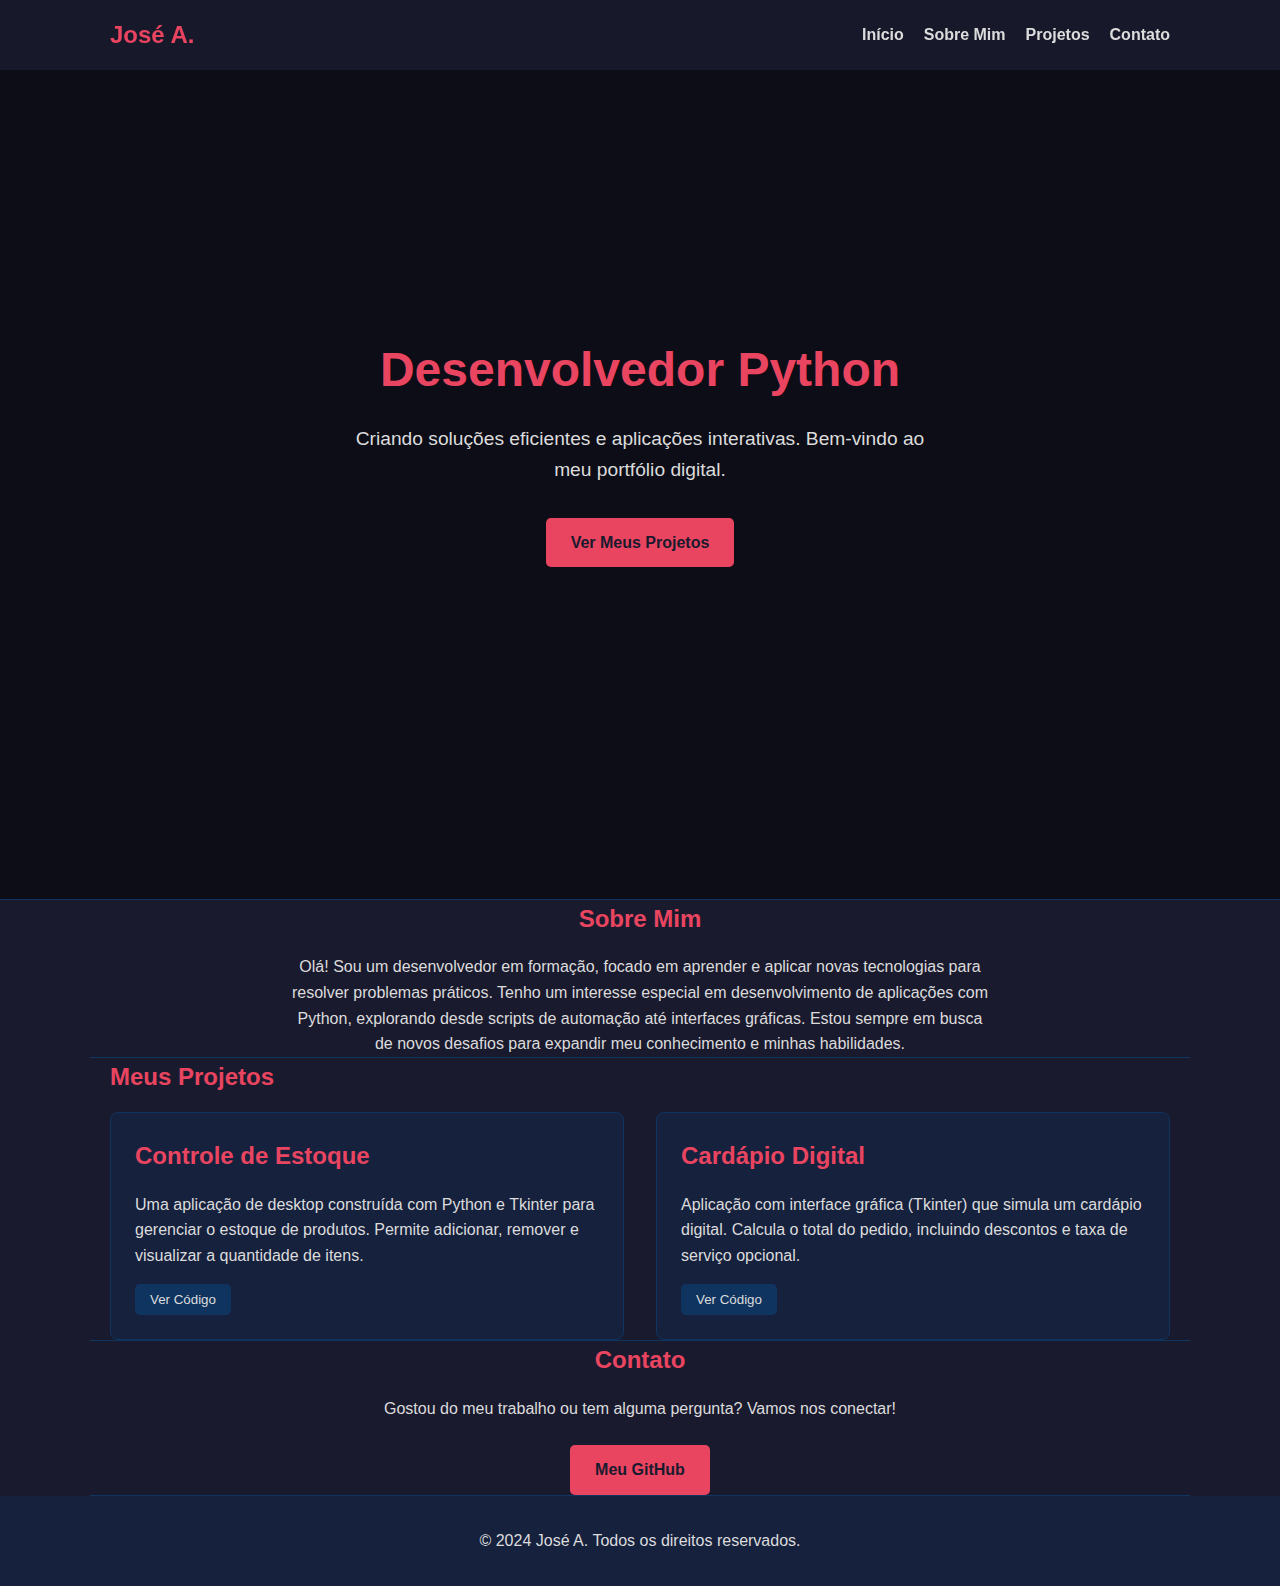
<file: index.html>
<!DOCTYPE html>
<html lang="pt-BR">
<head>
    <meta charset="UTF-8">
    <meta name="viewport" content="width=device-width, initial-scale=1.0">
    <title>José - Portfólio de Desenvolvedor</title>
    <style>
        /* --- Reset Básico e Estilos Globais --- */
        :root {
            --cor-primaria: #1a1a2e;
            --cor-secundaria: #16213e;
            --cor-destaque: #0f3460;
            --cor-texto: #e94560;
            --cor-texto-claro: #dcdcdc;
            --fonte-principal: 'Segoe UI', Tahoma, Geneva, Verdana, sans-serif;
            scroll-behavior: smooth;
            scroll-padding-top: 80px; /* Ajuste para o header fixo */
        }

        * {
            margin: 0;
            padding: 0;
            box-sizing: border-box;
        }

        body {
            font-family: var(--fonte-principal);
            background-color: var(--cor-primaria);
            color: var(--cor-texto-claro);
            line-height: 1.6;
        }

        .container {
            max-width: 1100px;
            margin: auto;
            padding: 0 20px;
        }

        h1, h2, h3 {
            color: var(--cor-texto);
            margin-bottom: 1rem;
        }

        section {
            padding: 60px 0;
            border-bottom: 1px solid var(--cor-destaque);
        }

        /* --- Header e Navegação --- */
        header {
            background-color: rgba(26, 26, 46, 0.9);
            color: var(--cor-texto-claro);
            padding: 1rem 0;
            position: fixed;
            width: 100%;
            top: 0;
            z-index: 1000;
            backdrop-filter: blur(5px);
        }

        header .container {
            display: flex;
            justify-content: space-between;
            align-items: center;
        }

        header h1 {
            margin: 0;
            font-size: 1.5rem;
        }

        header nav ul {
            list-style: none;
            display: flex;
        }

        header nav ul li {
            margin-left: 20px;
        }

        header nav ul li a {
            color: var(--cor-texto-claro);
            text-decoration: none;
            font-weight: bold;
            transition: color 0.3s ease;
        }

        header nav ul li a:hover {
            color: var(--cor-texto);
        }

        /* --- Seção Início (Hero) --- */
        #inicio {
            display: flex;
            align-items: center;
            justify-content: center;
            text-align: center;
            min-height: 100vh;
            background: linear-gradient(rgba(0,0,0,0.5), rgba(0,0,0,0.5)), url('https://images.unsplash.com/photo-1555066931-4365d14bab8c?q=80&w=2070') no-repeat center center/cover;
        }

        #inicio .hero-content h2 {
            font-size: 3rem;
        }

        #inicio .hero-content p {
            font-size: 1.2rem;
            max-width: 600px;
            margin: 0 auto 2rem auto;
        }

        .btn {
            display: inline-block;
            background-color: var(--cor-texto);
            color: var(--cor-primaria);
            padding: 12px 25px;
            text-decoration: none;
            border-radius: 5px;
            font-weight: bold;
            transition: transform 0.3s ease, background-color 0.3s ease;
        }

        .btn:hover {
            background-color: #ff6384;
            transform: translateY(-3px);
        }

        /* --- Seção Sobre --- */
        #sobre {
            text-align: center;
        }
        #sobre p {
            max-width: 700px;
            margin: 0 auto;
        }

        /* --- Seção Projetos --- */
        .projetos-grid {
            display: grid;
            grid-template-columns: repeat(auto-fit, minmax(350px, 1fr));
            gap: 2rem;
        }

        .projeto-card {
            background-color: var(--cor-secundaria);
            border: 1px solid var(--cor-destaque);
            border-radius: 8px;
            padding: 1.5rem;
            transition: transform 0.3s ease, box-shadow 0.3s ease;
        }

        .projeto-card:hover {
            transform: translateY(-5px);
            box-shadow: 0 5px 15px rgba(0,0,0,0.2);
        }

        .projeto-card h3 {
            font-size: 1.5rem;
        }

        .btn-codigo {
            background-color: var(--cor-destaque);
            color: var(--cor-texto-claro);
            padding: 8px 15px;
            border: none;
            border-radius: 5px;
            cursor: pointer;
            margin-top: 1rem;
            transition: background-color 0.3s ease;
        }

        .btn-codigo:hover {
            background-color: #1c4b82;
        }

        .codigo-container {
            display: none;
            margin-top: 1rem;
            background-color: #000;
            color: #f0f0f0;
            padding: 1rem;
            border-radius: 5px;
            max-height: 400px;
            overflow-y: auto;
            text-align: left;
        }

        .codigo-container pre {
            white-space: pre-wrap;
            word-wrap: break-word;
        }

        /* --- Seção Contato --- */
        #contato {
            text-align: center;
        }
        #contato p {
            margin-bottom: 1.5rem;
        }

        /* --- Footer --- */
        footer {
            text-align: center;
            padding: 2rem 0;
            background-color: var(--cor-secundaria);
        }

        /* --- Responsividade --- */
        @media (max-width: 768px) {
            header .container {
                flex-direction: column;
            }
            header nav {
                margin-top: 1rem;
            }
            #inicio .hero-content h2 {
                font-size: 2.5rem;
            }
        }
    </style>
</head>
<body>
    <header>
        <div class="container">
            <h1>José A.</h1>
            <nav>
                <ul>
                    <li><a href="#inicio">Início</a></li>
                    <li><a href="#sobre">Sobre Mim</a></li>
                    <li><a href="#projetos">Projetos</a></li>
                    <li><a href="#contato">Contato</a></li>
                </ul>
            </nav>
        </div>
    </header>

    <main>
        <section id="inicio">
            <div class="hero-content">
                <h2>Desenvolvedor Python</h2>
                <p>Criando soluções eficientes e aplicações interativas. Bem-vindo ao meu portfólio digital.</p>
                <a href="#projetos" class="btn">Ver Meus Projetos</a>
            </div>
        </section>

        <section id="sobre" class="container">
            <h2>Sobre Mim</h2>
            <p>
                Olá! Sou um desenvolvedor em formação, focado em aprender e aplicar novas tecnologias para resolver problemas práticos. Tenho um interesse especial em desenvolvimento de aplicações com Python, explorando desde scripts de automação até interfaces gráficas. Estou sempre em busca de novos desafios para expandir meu conhecimento e minhas habilidades.
            </p>
        </section>

        <section id="projetos" class="container">
            <h2>Meus Projetos</h2>
            <div class="projetos-grid">
                <!-- Projeto 1: Controle de Estoque -->
                <article class="projeto-card">
                    <h3>Controle de Estoque</h3>
                    <p>Uma aplicação de desktop construída com Python e Tkinter para gerenciar o estoque de produtos. Permite adicionar, remover e visualizar a quantidade de itens.</p>
                    <button class="btn-codigo">Ver Código</button>
                    <div class="codigo-container">
                        <pre><code># Seu código de cotrole_estoque.py aqui...
import tkinter as tk
from tkinter import messagebox

class Produto:
    # ... (o resto do código do controle de estoque)
                        </code></pre>
                    </div>
                </article>

                <!-- Projeto 2: Cardápio Digital -->
                <article class="projeto-card">
                    <h3>Cardápio Digital</h3>
                    <p>Aplicação com interface gráfica (Tkinter) que simula um cardápio digital. Calcula o total do pedido, incluindo descontos e taxa de serviço opcional.</p>
                    <button class="btn-codigo">Ver Código</button>
                    <div class="codigo-container">
                        <pre><code># Seu código de cardapio_digital.py aqui...
import tkinter as tk
from tkinter import ttk
from PIL import Image, ImageTk

class CardapioDigitalApp:
    # ... (o resto do código do cardápio digital)
                        </code></pre>
                    </div>
                </article>

                <!-- Adicione mais projetos aqui -->

            </div>
        </section>

        <section id="contato" class="container">
            <h2>Contato</h2>
            <p>Gostou do meu trabalho ou tem alguma pergunta? Vamos nos conectar!</p>
            <a href="https://github.com/josea" class="btn" target="_blank">Meu GitHub</a>
            <!-- Adicione um link para seu email ou LinkedIn se desejar -->
        </section>
    </main>

    <footer>
        <div class="container">
            <p>&copy; 2024 José A. Todos os direitos reservados.</p>
        </div>
    </footer>

    <script>
        document.addEventListener('DOMContentLoaded', () => {
            // Funcionalidade para mostrar/esconder o código dos projetos
            const codeButtons = document.querySelectorAll('.btn-codigo');

            codeButtons.forEach(button => {
                button.addEventListener('click', () => {
                    const codeContainer = button.nextElementSibling;
                    const isVisible = codeContainer.style.display === 'block';
                    
                    codeContainer.style.display = isVisible ? 'none' : 'block';
                    button.textContent = isVisible ? 'Ver Código' : 'Esconder Código';
                });
            });

            // Preencher os blocos de código (substitua o conteúdo abaixo pelo seu código real)
            const codigoEstoque = `# criando um sistema online de controle de estoque
import tkinter as tk
from tkinter import messagebox

class Produto:
    def __init__(self, nome, quantidade):
        self.nome = nome
        self.quantidade = quantidade

    def adicionar_estoque(self, quantidade):
        self.quantidade += quantidade

    def remover_estoque(self, quantidade):
        if quantidade <= self.quantidade:
            self.quantidade -= quantidade
            return True
        return False

    def exibir_estoque(self):
        return f"Estoque de {self.nome}: {self.quantidade} unidades."
    
class ControleEstoqueApp:
    def __init__(self, root):
        self.root = root
        self.root.title("Controle de Estoque")
        self.root.geometry("300x250")

        self.produtos = {}

        # ... (interface gráfica)

if __name__ == "__main__":
    root = tk.Tk()
    app = ControleEstoqueApp(root)
    root.mainloop()`;

            const codigoCardapio = `import tkinter as tk
from tkinter import ttk
from PIL import Image, ImageTk

class CardapioDigitalApp:
    def __init__(self, root):
        self.root = root
        self.root.title("Cardápio Digital com Desconto")
        self.root.geometry("800x800")

        # --- Dados do Cardápio ---
        self.menu_items = {
            "Hambúrguer Clássico": {"price": 25.50, "image": "hamburguer.png"},
            "Batata Frita (Porção)": {"price": 15.00, "image": "batata_frita.png"},
            # ... outros itens
        }
        # ... (resto da lógica da classe)

    def calcular_total(self):
        # ... (lógica de cálculo)

if __name__ == "__main__":
    root = tk.Tk()
    app = CardapioDigitalApp(root)
    root.mainloop()`;

            // Injeta o código nos elementos <pre><code>
            document.querySelectorAll('.codigo-container code')[0].textContent = codigoEstoque;
            document.querySelectorAll('.codigo-container code')[1].textContent = codigoCardapio;
        });
    </script>
</body>
</html>
</file>
